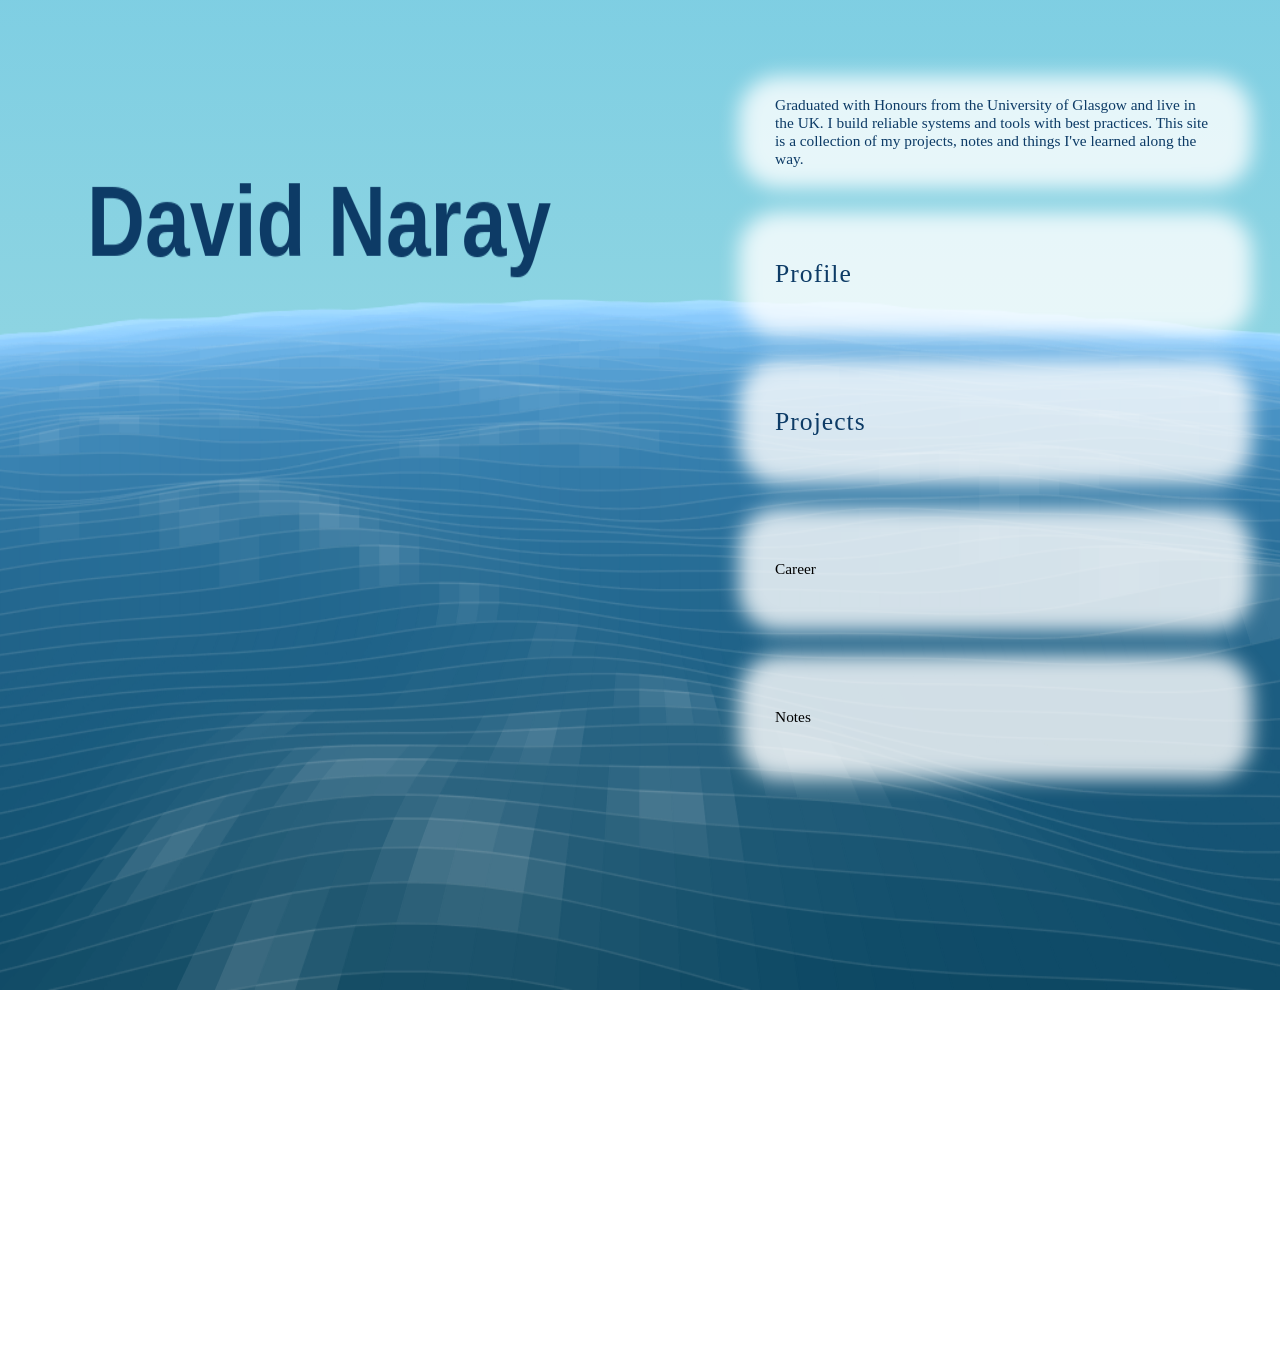
<file: index.html>
<!DOCTYPE html>
<html lang="en">
<head>
    <meta charset="UTF-8">
    <meta name="viewport" content="width=device-width, initial-scale=1.0">
    <link rel="stylesheet" href="stylesheet.css">
    <!-- <script type="text/javascript" src="HomeJs.js" defer></script> -->
    <title>David Naray</title>
</head>
<body>
    <div class="scene">
        <div class="sky"></div>
        <canvas class="waves"></canvas>
    </div>

    <div class="content">
        <div class="card">
            <div class="cardContent" >
                Graduated with Honours from the University of Glasgow and live in the UK. I build 
                reliable systems and tools with best practices. This site is a collection of my projects, 
                notes and things I've learned along the way.
            </div>

        </div>

        <a class="card" href="/Profile/Profile.html">
            Profile
        </a>

        <a class="card" href="/Projects/Projects.html">
            Projects
        </a>

        <div class="card">
            Career
        </div>

        <div class="card">
            Notes
        </div>
    </div>

    <script src="HomeJs.js"></script>
</body>
</html>
</file>
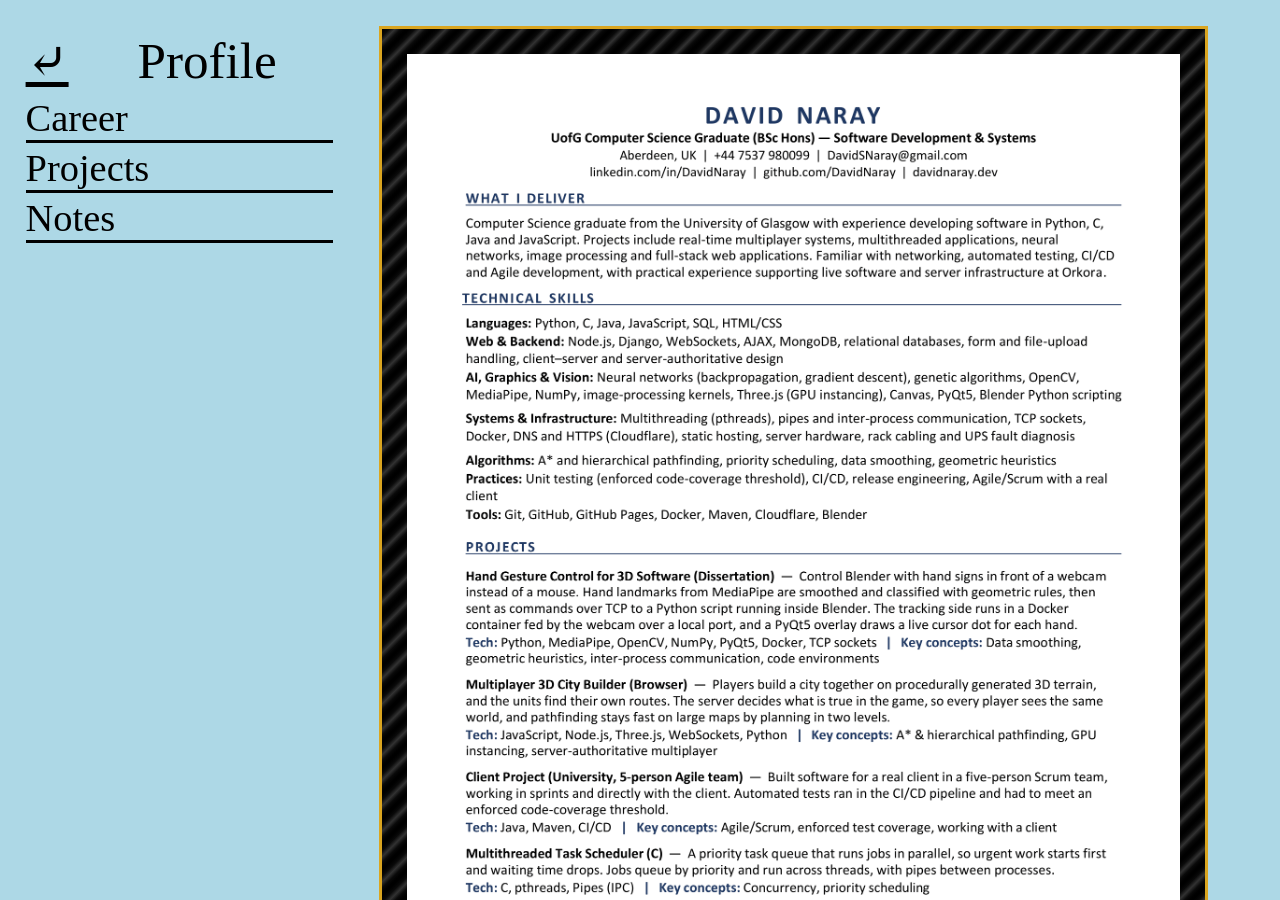
<file: Profile/Profile.html>
<!DOCTYPE html>
<html lang="en">
<head>
    <meta charset="UTF-8">
    <meta name="viewport" content="width=device-width, initial-scale=1.0">
    <link rel="stylesheet" href="Profile.css">
    <title>David Naray</title>
</head>
<body>
    <div id="navigation">
        <div id="topcard">
            <a id="backlink" href="/index.html">⤶</a>
            <div style="margin:auto">Profile</div>
        </div>
        <div id="remaining">
            <a class="remdiv" href="/index.html">Career</a>
            <a class="remdiv" href="/Projects/Projects.html">Projects</a>
            <a class="remdiv" href="/index.html">Notes</a>
        </div>
    </div>

    <div class="content">
        <div id="Resume">
            <img class="img" src="ResumeDavidSNarayPO.png" alt="David Naray Resume">
            <img class="img" src="ResumeDavidSNarayPT.png" alt="David Naray Resume">
        </div>
    </div>
</body>
</html>
</file>
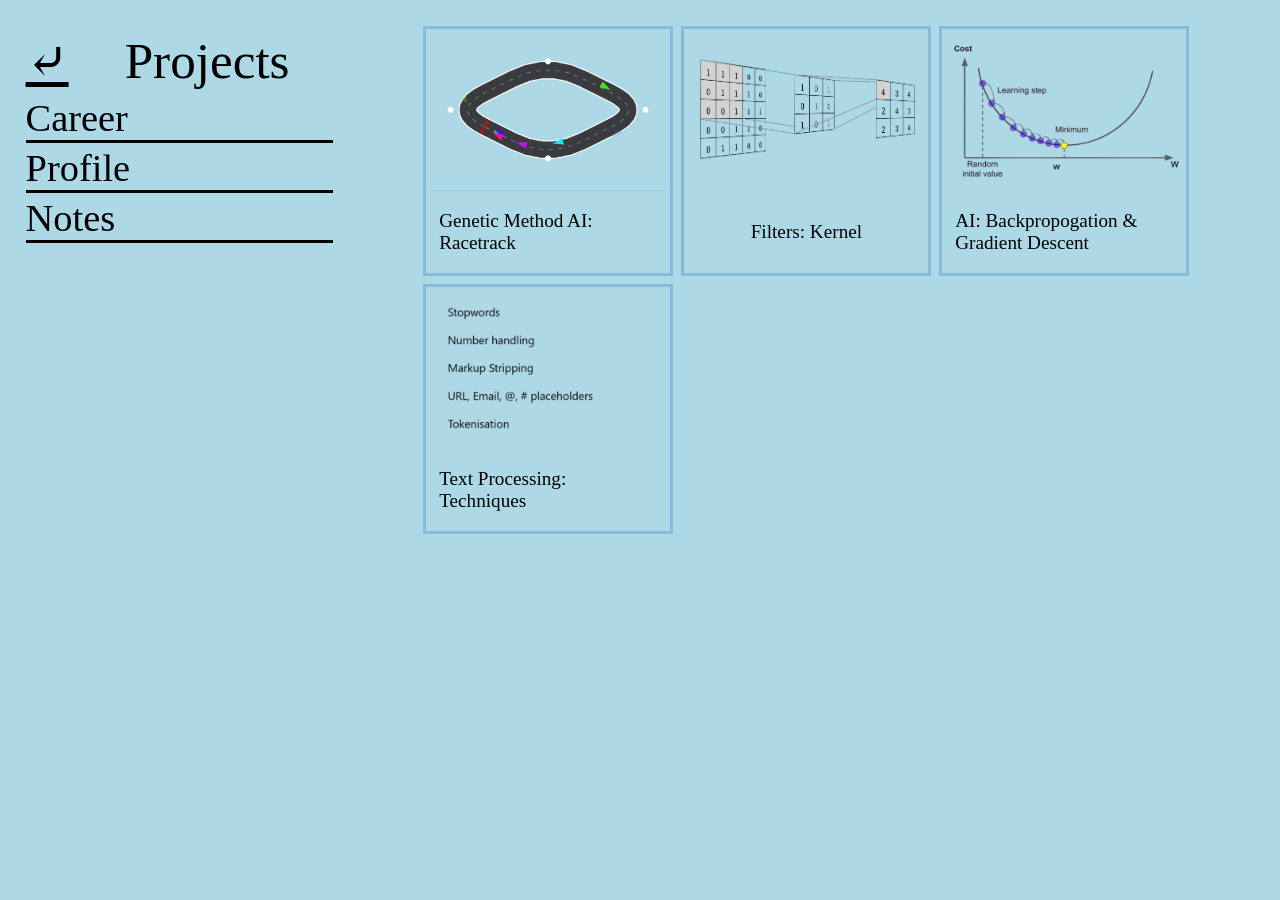
<file: Projects/Projects.html>
<!DOCTYPE html>
<html lang="en">
<head>
    <meta charset="UTF-8">
    <meta name="viewport" content="width=device-width, initial-scale=1.0">
    <link rel="stylesheet" href="Projects.css">
    <title>David Naray</title>

</head>
<body>
    <div id="navigation">
        <div id="topcard">
            <a id="backlink" href="/index.html">⤶</a>
            <div style="margin:auto">Projects</div>
        </div>
        <div id="remaining">
            <a class="remdiv" href="/index.html">Career</a>
            <a class="remdiv" href="/Profile/Profile.html">Profile</a>
            <a class="remdiv" href="/index.html">Notes</a>
        </div>
    </div>

    <div class="content">
        
        <div id="TargetInfo" >
            <div id="returnCatalog"><span>Back to options</span></div>
            <div id="ProjectHere"></div>
        </div>

        <div id="contentTarget">
            <div class="ProjectBillboard" param="racecar">
                <div id="gRt"></div>
                <div class="BText">Genetic Method AI: Racetrack</div>
            </div>
            <div class="ProjectBillboard" param="FilterKernel">
                <div id="ki"></div>
                <div class="BText">Filters: Kernel</div>
            </div>
            <div class="ProjectBillboard" param="BPGD">
                <div id="gdbp"></div>
                <div class="BText">AI: Backpropogation & Gradient Descent</div>
            </div>
            <div class="ProjectBillboard" param="txtPrcss">
                <div id="txtprocess"></div>
                <div class="BText">Text Processing: Techniques</div>
            </div>
        </div>
    </div>

    <script type="module" src="Projects.js"></script>
    <!-- <script src="GeneticRacetrack.js"></script> -->

</body>
</html>
</file>
<file: stylesheet.css>
:root {
  --horizon: 30%;
  --blur-size: 4%;
  
  --ocean-width: 200%;
  --ocean-height: 100%;

  --drop: 70px;
  --pad: 200px;

  --name-size: 0px; 
  --name-gap: 1.5;

  --content-top:0px;
}

body { 
  margin: 0; 
  height: 150vh;
  width:100vw;
  overflow-x: hidden;
}

.scene {
  position: fixed;
  inset: -10%;

  /*
    Give ourselves some extra pixels because
    the transformation will move the edges.
  */
  width: 120%;
  height: 120%;

  overflow: hidden;

  z-index: 0;
}

.content {
  position: fixed;
  right:0;
  width:var(--content-w, 100%);
  z-index: 10;
  box-sizing: border-box;
  
  top: var(--content-top, 30vh);
  height: calc( calc(100vh - var(--content-top, 30vh)) *0.95);

  padding: 2rem 1rem 4rem;
  font-size: max(1.2vw,1.5vh);

  display: grid;
  grid-template-columns: 1fr;

  /* grid-template-rows: minmax(0, 1.5fr) repeat(4, minmax(0, 1fr));  */
  grid-template-rows: max-content repeat(4, minmax(0, 1fr));


  overflow-y: auto;
}

/* --------------------
   SKY
-------------------- */

.sky {
  position: absolute;
  inset: 0;

  /* background: linear-gradient(
    180deg,
    #7bcde3 0%,
    rgb(169, 223, 224) 50%,
    #c5dfc9 100%
  ); */
  background: linear-gradient(180deg, #7bcde3 0%, #a9dfe0 100%);
}


/* your existing .ocean stays as it is, sitting behind */

.waves {
  position: absolute;
  left: 0;
  top: calc( var(--horizon) - var(--pad) );
  width: 100%;
  /* height: calc(100% - var(--horizon) );*/
  height: calc(100% - var(--horizon) + var(--pad));
  pointer-events: none;

}


.card {
  position: relative;
  isolation: isolate;          /* keeps the ::before behind the text, but above the water */

  padding: 2rem 3rem;

  box-sizing: border-box;
  width: min(700px, 100%);
  display:flex;
  align-items: center;
  height: auto;
  min-height: fit-content;
}

.cardContent{
  width: 100%;
  height: auto;

  /* Remove scrolling */
  overflow: visible;
  color: #0d3b66;
  /* Keep the text centred vertically */
  display: flex;
  align-items: center;
}

a.card {
  color: #0d3b66;
  cursor: pointer;
  font-weight: 500;
  letter-spacing: 0.04em;
  text-decoration: none;
  font-size: max(2vw,2vh);;
}

/* Hover */
a.card:hover {
  color: #2678a8;
  transform: translateX(6px);
}

/* Keyboard accessibility */
a.card:focus-visible {
  outline: 2px solid #2678a8;
  outline-offset: 4px;
}

html.side .content {
  margin-top: 0;
  min-height: 85vh;
  width: var(--content-w);
  margin-left: auto;
  padding-top: 4rem;
}

.card::before {
  content: "";
  position: absolute;
  inset: 12px;                 /* how far the solid white sits in from the box edge */
  z-index: -1;
  background: rgba(255, 255, 255, 0.8);
  border-radius: 40px;
  filter: blur(10px);          /* this is the fade around the edges */
}
</file>
<file: Profile/Profile.css>
* {
  box-sizing: border-box;
}

a { color: inherit; }

html,
body {
  margin: 0;
  width: 100%;
  height: 100%;
}
body{
  display: grid;
  /* padding-top:2vh; */
  grid-template-columns: 1fr 3fr;
  background-color: lightblue;
  padding: 2vw;
  padding-bottom: 0;
}

.content{
  display: flex;
  /* align-items: center; */
  justify-content: center;

  width: 100%;
  height: 100%;

  overflow-y: auto;
}

#Resume{
  background: 
    /* stripes */
  repeating-linear-gradient(
    -45deg,

    black 0px,
    black 2px,

    rgb(4,4,4) 4px,
    rgb(10,10,10) 6px,

    rgb(50,50,50) 10px,

    rgb(10,10,10) 14px,
    rgb(4,4,4) 16px,

    black 18px
  );
  
  display: flex;
  flex-direction: column;
  align-items: center;
  gap: 24px;

  border:goldenrod 3px solid;
  padding:2vw;
  width: 90%;
  overflow-x: hidden;

  margin-bottom: auto;
  /* margin-top: auto; */
}


.img{
  width:100%;
  height: auto;
  display: block;
}

#navigation{
  /* font-size: max(2vw,2vh); */
  width:100%;
  height:100%;
  display: flex;
  flex-direction: column;
}

#topcard{
  /* display: grid;
  grid-template-columns: 1fr 5fr;
  column-gap: 1vw;
  width: 100%;
  aspect-ratio: 1/4; */
  /* padding:1vw; */
  font-size: 4vw;
  display: flex;
  align-items: center;

  width: 100%;
  aspect-ratio: 4 / 1;

  column-gap: 1vw;
}

#remaining{
  width: 100%;
  /* background-color: red; */
  flex: 1 1 100%;
  overflow-y:auto;
  overflow-x: hidden;
  font-size: 3vw;
}

.remdiv{
  display: block;
  text-decoration:none;
  border-bottom: black 3px solid;
  margin-bottom: 3px;
}
.remdiv:hover {
    border-bottom: transparent;
}


@media (max-width: 700px) {
    body {
        grid-template-columns: 1fr;
        grid-template-rows: auto 1fr;
    }

    #remaining {
        display: none;
    }

    #navigation {
        height: auto;
    }

    #topcard {
        width: 95%;
        margin-right: auto;
        height: auto;
        aspect-ratio: 8 / 1;
        column-gap: 0;
    }

    #backlink{
      width:5%;
      text-align: center;

    }
}
</file>
<file: Projects/Projects.css>
* {
  box-sizing: border-box;
}

a { color: inherit; }

html,
body {
  margin: 0;
  width: 100%;
  height: 100%;
}

body{
  display: grid;
  /* padding-top:2vh; */
  grid-template-columns: 1fr 3fr;
  background-color: lightblue;
  padding: 2vw;
  padding-bottom: 0;
  /* column-gap: 2vw; */

}

.content{
  display: flex;
  /* align-items: center; */
  justify-content: center;
  flex-direction: column;
  width: 100%;
  height: 100%;
  padding-left: 2vw;
  overflow-y: auto;
}

#TargetInfo{
  width: 100%;
  height: 100%;
  display: none;
  flex-direction: column;
}

#returnCatalog{
  width:100%;
  font-size: 2.5vw;
  display: flex;
  align-items: center;
  aspect-ratio: 12/1 ;/*12 since its 4 /1 *3 because of 1fr 3fr ratio */
  text-decoration: none;
}

#returnCatalog span {
  position: relative;
  top: 0.15em;              /* pushes it slightly below centre */
  border-bottom: 3px solid black;

}

#ProjectHere{
  flex: 1 1 100%;
  width: 100%;
  /* padding:1vw; */
  overflow-y: auto;
  overflow-x: hidden;
}



#contentTarget{
  /* display:none; */

  width: 100%;
  /* background-color: red; */
  flex: 1 1 100%;
  min-height: 0;
  overflow-y:auto;
  overflow-x: hidden;

  display: grid;
  grid-template-columns: repeat(auto-fill, minmax(min(100%, 150px), 250px));
  gap: 8px;
  justify-content: center; /* centres leftover space if boxes hit the max */
  grid-auto-rows: max-content; /* rows are always as tall as the square */
  align-content: start;        /* don't stretch rows to fill the height */
}

#contentTarget > * {
  position: relative;
  aspect-ratio: 1 / 1;
  width: 100%;
  align-self: start;            /* stops the item stretching and ignoring the ratio */
  overflow: hidden;
}

/* #contentTarget > * > * {
  position: absolute;
  inset: 0;
} */


#navigation{
  /* font-size: max(2vw,2vh); */
  width:100%;
  height:100%;
  display: flex;
  flex-direction: column;
}

#topcard{
  font-size: 4vw;
  display: flex;
  align-items: center;

  width: 100%;
  aspect-ratio: 4 / 1;

  column-gap: 1vw;
}

#remaining{
  width: 100%;
  /* background-color: red; */
  flex: 1 1 100%;
  overflow-y:auto;
  overflow-x: hidden;
  font-size: 3vw;
}

.remdiv{
  display: block;
  text-decoration:none;
  border-bottom: black 3px solid;
  margin-bottom: 3px;
}
.remdiv:hover {
    border-bottom: transparent;
}


@media (max-width: 700px) {
    body {
        grid-template-columns: 1fr;
        grid-template-rows: auto 1fr;
    }

    #remaining {
        display: none;
    }

    #navigation {
        height: auto;
    }

    #topcard {
        width: 95%;
        margin-right: auto;
        height: auto;
        aspect-ratio: 8 / 1;
        column-gap: 0;
    }

    #backlink{
      width:5%;
      text-align: center;

    }

}


.ProjectBillboard{
  width:100%;
  display:grid;
  background-color: transparent;
  grid-template-rows: 2fr 1fr;
  border: rgb(136, 184, 218) solid 3px;
}


#gRt{
  background-image: url("../icons/GeneticRacecars.png");
  background-size: cover;
  background-position: center;
  background-repeat: no-repeat;
}

#ki{
  /* background-color: transparent; */
  background-image: url("../icons/kernel.png");
  background-size: contain;
  background-position: center;
  background-repeat: no-repeat;
  
}

#gdbp{
  /* background-color: transparent; */
  background-image: url("../icons/gdbp.png");
  background-size: contain;
  background-position: center;
  background-repeat: no-repeat;
  
}

#txtprocess{
  /* background-color: transparent; */
  background-image: url("../icons/txtprocess.png");
  background-size: contain;
  background-position: center;
  background-repeat: no-repeat;
  
}

.BText{
  padding:1vw;
  display: flex;
  align-items: center;
  justify-content: center;
  font-size: max(1.5vw,1.5vh);
}
</file>
